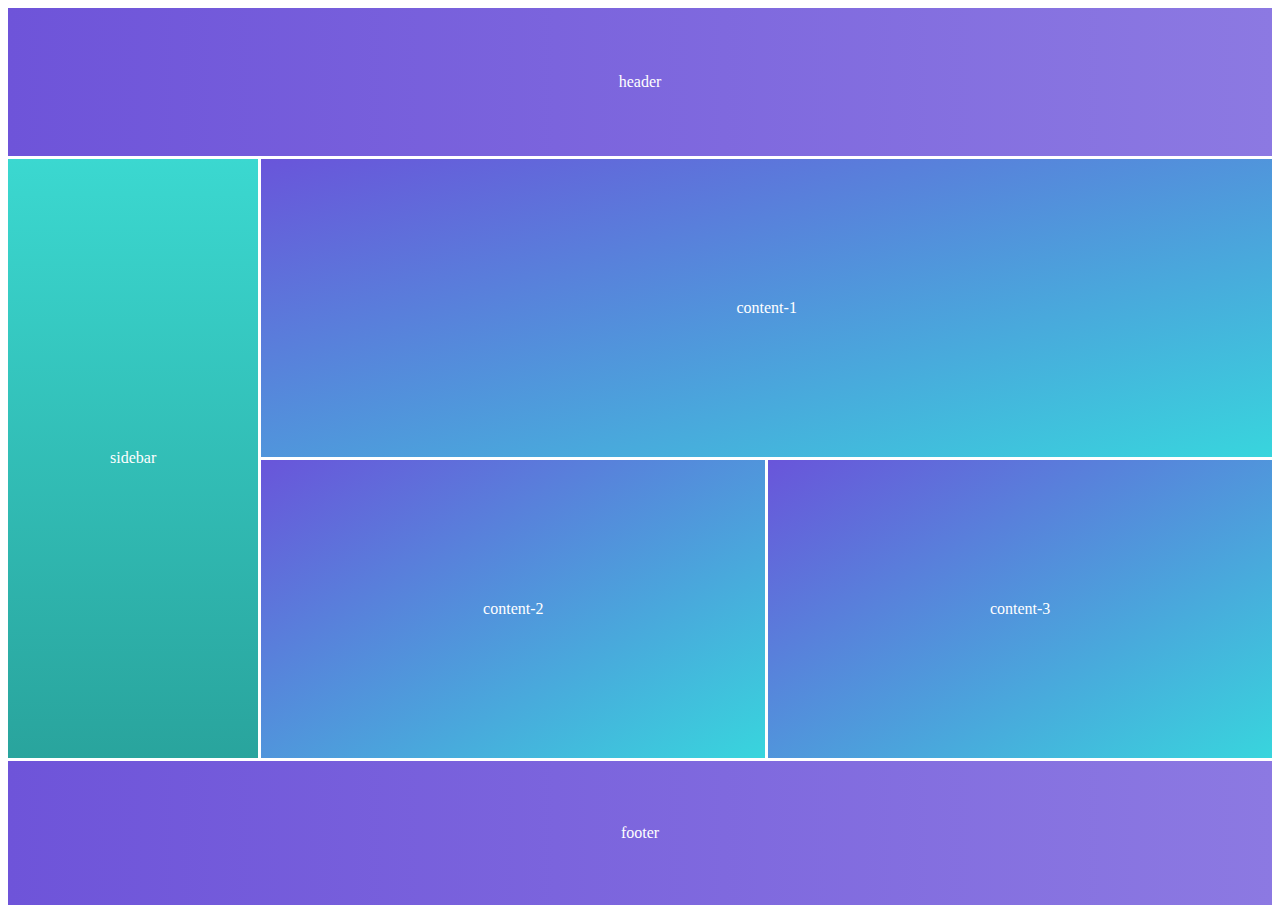
<file: grid-card/index.html>
<!DOCTYPE html>
<html lang="en">
  <head>
    <meta charset="UTF-8" />
    <meta http-equiv="X-UA-Compatible" content="IE=edge" />
    <meta name="viewport" content="width=device-width, initial-scale=1.0" />
    <link rel="stylesheet" href="grid.css" />
    <title>grid layout</title>
  </head>
  <body>
    <div class="container">
      <div class="header">header</div>
      <div class="sidebar">sidebar</div>
      <div class="content1">content-1</div>
      <div class="content2">content-2</div>
      <div class="content3">content-3</div>
      <div class="footer">footer</div>
    </div>
  </body>
</html>
</file>
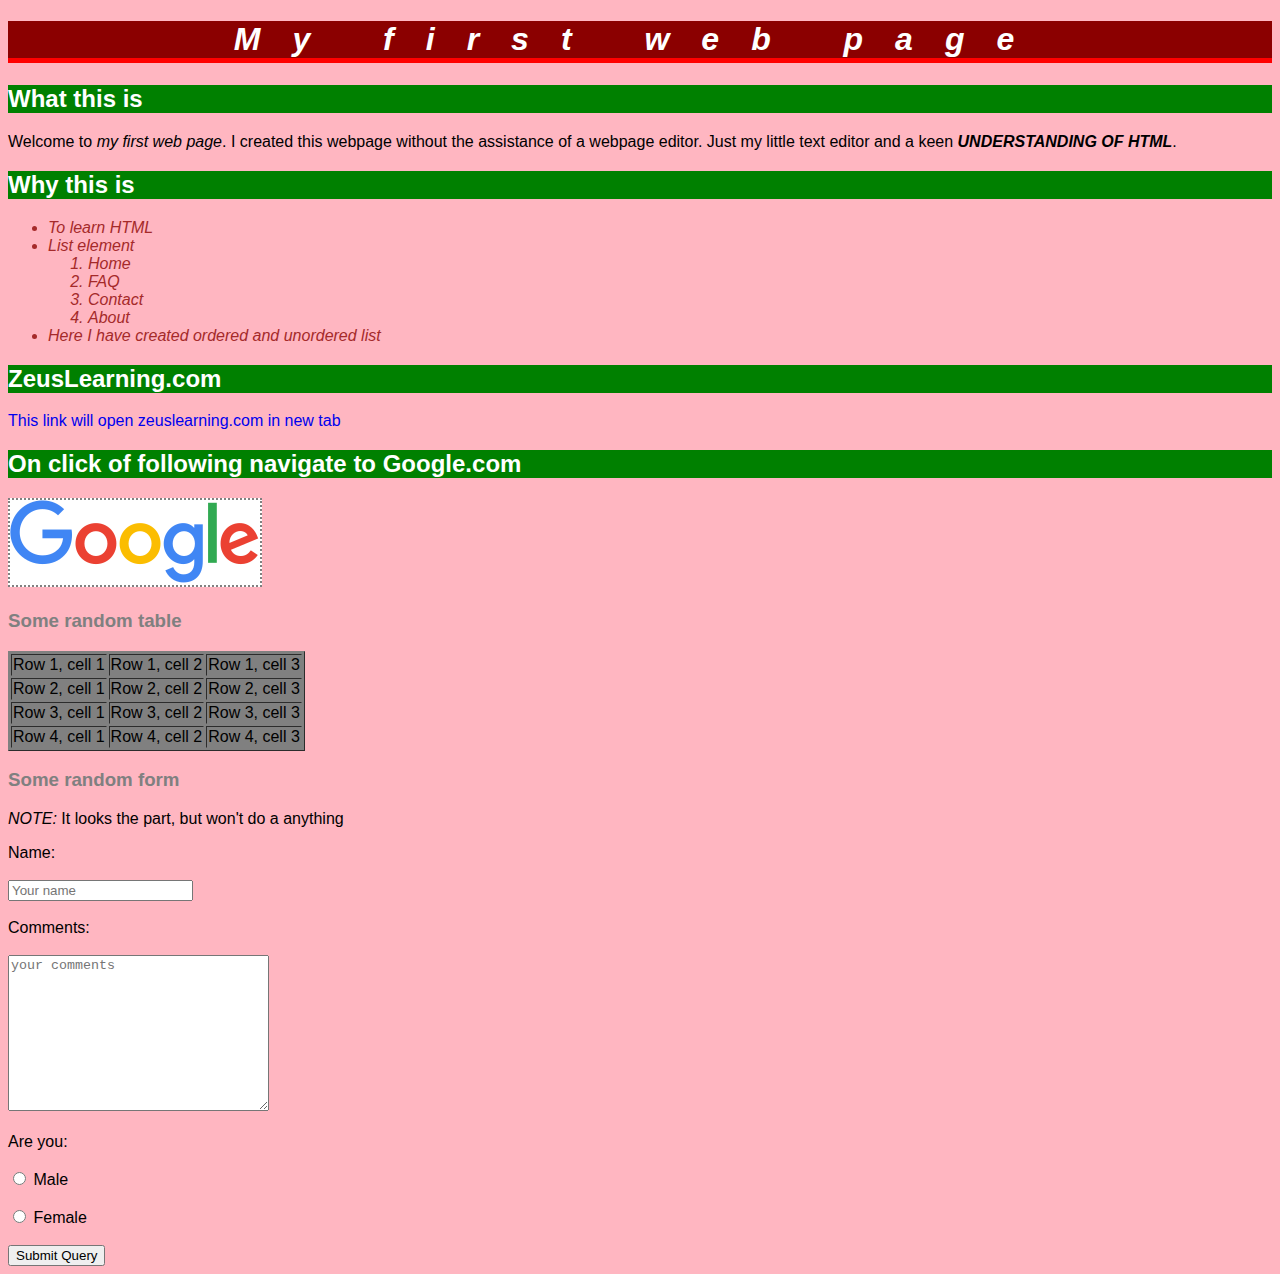
<file: pre-training-work/index.html>
<!DOCTYPE html>
<html lang="en">
  <head>
    <meta charset="UTF-8" />
    <meta http-equiv="X-UA-Compatible" content="IE=edge" />
    <meta name="viewport" content="width=device-width, initial-scale=1.0" />
    <link rel="stylesheet" href="index.css" />
    <title>My first web page</title>
  </head>
  <body>
    <h1>My first web page</h1>
    <h2>What this is</h2>
    <p>
      Welcome to <em>my first web page</em>. I created this webpage without the
      assistance of a webpage editor. Just my little text editor and a keen
      <em><strong>UNDERSTANDING OF HTML</strong></em
      >.
    </p>
    <h2>Why this is</h2>
    <ul>
      <li>To learn HTML</li>
      <li>
        List element
        <ol>
          <li>Home</li>
          <li>FAQ</li>
          <li>Contact</li>
          <li>About</li>
        </ol>
      </li>
      <li>Here I have created ordered and unordered list</li>
    </ul>
    <h2>ZeusLearning.com</h2>
    <a href="https://www.zeuslearning.com/" target="_blank"
      >This link will open zeuslearning.com in new tab</a
    >
    <h2>On click of following navigate to Google.com</h2>
    <a href="https://www.google.com" target="_blank"
      ><img src="Google_2015_logo.svg.png" alt="google's logo"
    /></a>
    <h3>Some random table</h3>
    <table border="1px">
      <tr>
        <td>Row 1, cell 1</td>
        <td>Row 1, cell 2</td>
        <td>Row 1, cell 3</td>
      </tr>
      <tr>
        <td>Row 2, cell 1</td>
        <td>Row 2, cell 2</td>
        <td>Row 2, cell 3</td>
      </tr>
      <tr>
        <td>Row 3, cell 1</td>
        <td>Row 3, cell 2</td>
        <td>Row 3, cell 3</td>
      </tr>
      <tr>
        <td>Row 4, cell 1</td>
        <td>Row 4, cell 2</td>
        <td>Row 4, cell 3</td>
      </tr>
    </table>
    <h3>Some random form</h3>
    <p><em>NOTE:</em> It looks the part, but won't do a anything</p>
    <label> Name: </label><br /><br />
    <input type="text" placeholder="Your name" /><br /><br />
    <label> Comments:</label><br /><br />
    <textarea cols="30" rows="10" placeholder="your comments"></textarea
    ><br /><br />
    <label>Are you:</label><br /><br />
    <input type="radio" />
    <label>Male</label><br /><br />
    <input type="radio" />
    <label>Female</label><br /><br />
    <button>Submit Query</button>
  </body>
</html>
</file>
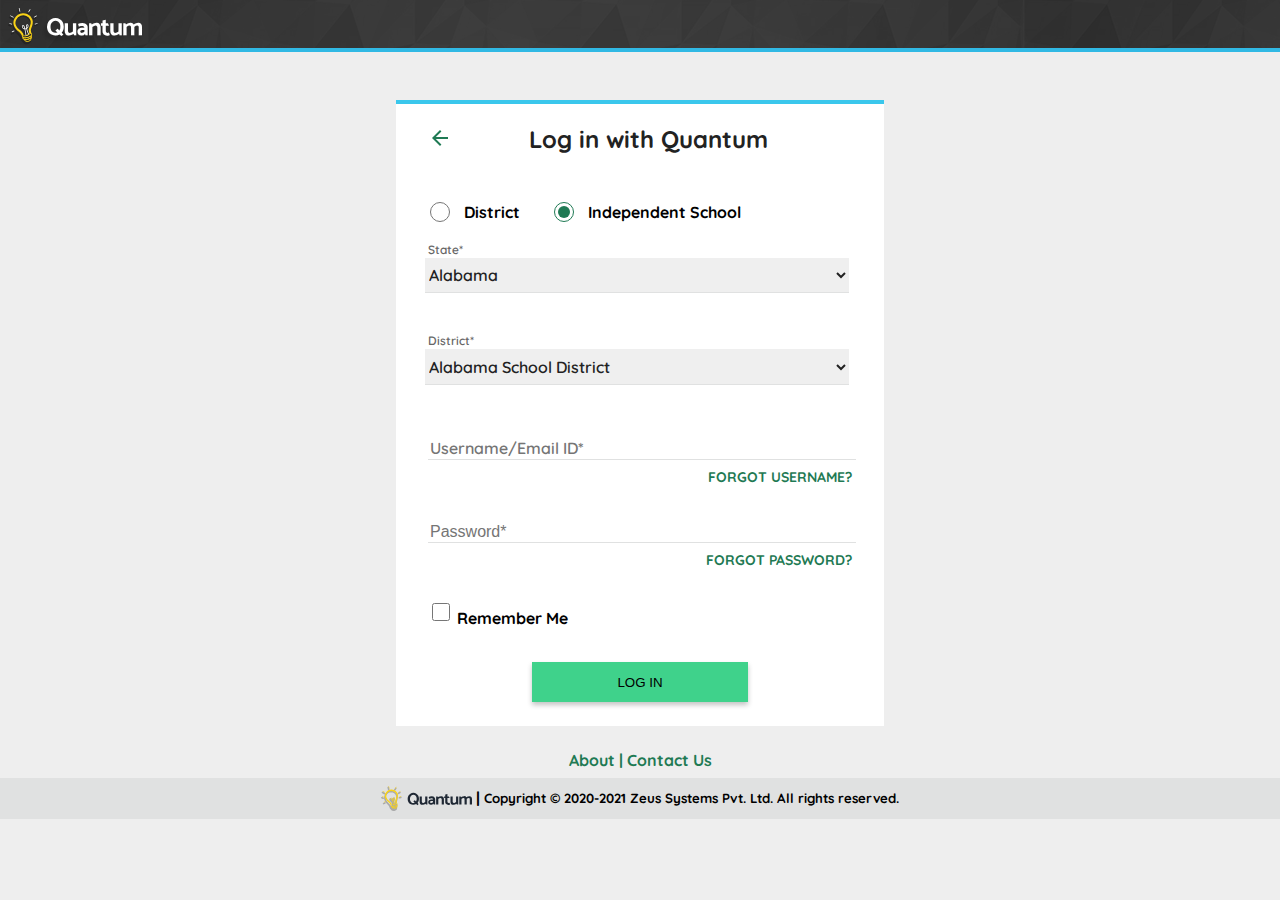
<file: login.html>
<!DOCTYPE html>
<html lang="en">
  <head>
    <!-- Meta Tags -->
    <meta charset="UTF-8" />
    <meta http-equiv="X-UA-Compatible" content="IE=edge" />
    <meta name="viewport" content="width=device-width, initial-scale=1.0" />

    <!-- CSS Files Links -->
    <link rel="stylesheet" href="login.css" />

    <!-- Title -->
    <title>Quantum Login</title>
  </head>
  <body>
    <header>
      <div class="header">
        <img class="logo_header" src="./Assets/logo used in header.svg" />
      </div>
    </header>

    <main>
      <div class="card">
        <div class="container">
          <div class="card_header">
            <a href=""><img src="/Assets/back.svg" /></a>
            <p class="card_heading">Log in with Quantum</p>
          </div>
          <form>
            <div class="card_body">
              <div class="radio_group">
                <div class="radio_element">
                  <input
                    type="radio"
                    id="district-school"
                    value="District"
                    name="radio"
                    checked
                  />
                  <p>&nbsp;District</p>
                </div>
                <div class="radio_element">
                  <input
                    type="radio"
                    id="Independent School"
                    value="Independent School"
                    name="radio"
                    checked
                  />
                  <p>&nbsp;Independent School</p>
                </div>
              </div>
            </div>
            <div class="drop-down">
              <label class="text-muted">State*</label>
              <select id="State" name="State" required>
                <option value="1">Alabama</option>
                <option value="2">2</option>
                <option value="3">3</option>
                <option value="4">4</option>
              </select>
              <label class="text-muted">District*</label>
              <select id="district" name="District" required>
                <option value="1">Alabama School District</option>
                <option value="2">2</option>
                <option value="3">3</option>
                <option value="4">4</option>
              </select>
            </div>
            <div class="Text_input">
              <input
                type="text"
                id="name"
                name="name"
                placeholder="Username/Email ID*"
                required
              /><br />
              <a href="" class="forgot_option">FORGOT USERNAME?</a>
            </div>
            <div class="Text_input">
              <input
                type="password"
                id="password"
                name="password"
                placeholder="Password*"
                required
              /><br />
              <a href="" class="forgot_option">FORGOT PASSWORD?</a>
            </div>
            <div class="Remember_ME">
              <input
                type="checkbox"
                id="Remember_ME"
                name="Remember_ME"
                value="Remember_ME"
              />
              <label for="Remember_text">Remember Me</label><br />
            </div>
          </form>
        </div>
        <button type="submit" class="cta">LOG IN</button>
      </div>
    </main>

    <footer>
      <div class="upper_footer">
        <a>About </a>
        <span>&nbsp;|&nbsp;</span>
        <a> Contact Us</a>
      </div>
      <div class="lower_footer">
        <img src="/Assets/logo used in footer.svg" />
        <div class="text-muted">&nbsp;|&nbsp;</div>
        <small>
          Copyright © 2020-2021 <b>Zeus Systems Pvt. Ltd.</b> All rights
          reserved.</small
        >
      </div>
    </footer>

    <noscript>Your browser don't support JavaScript!</noscript>
  </body>
</html>
</file>
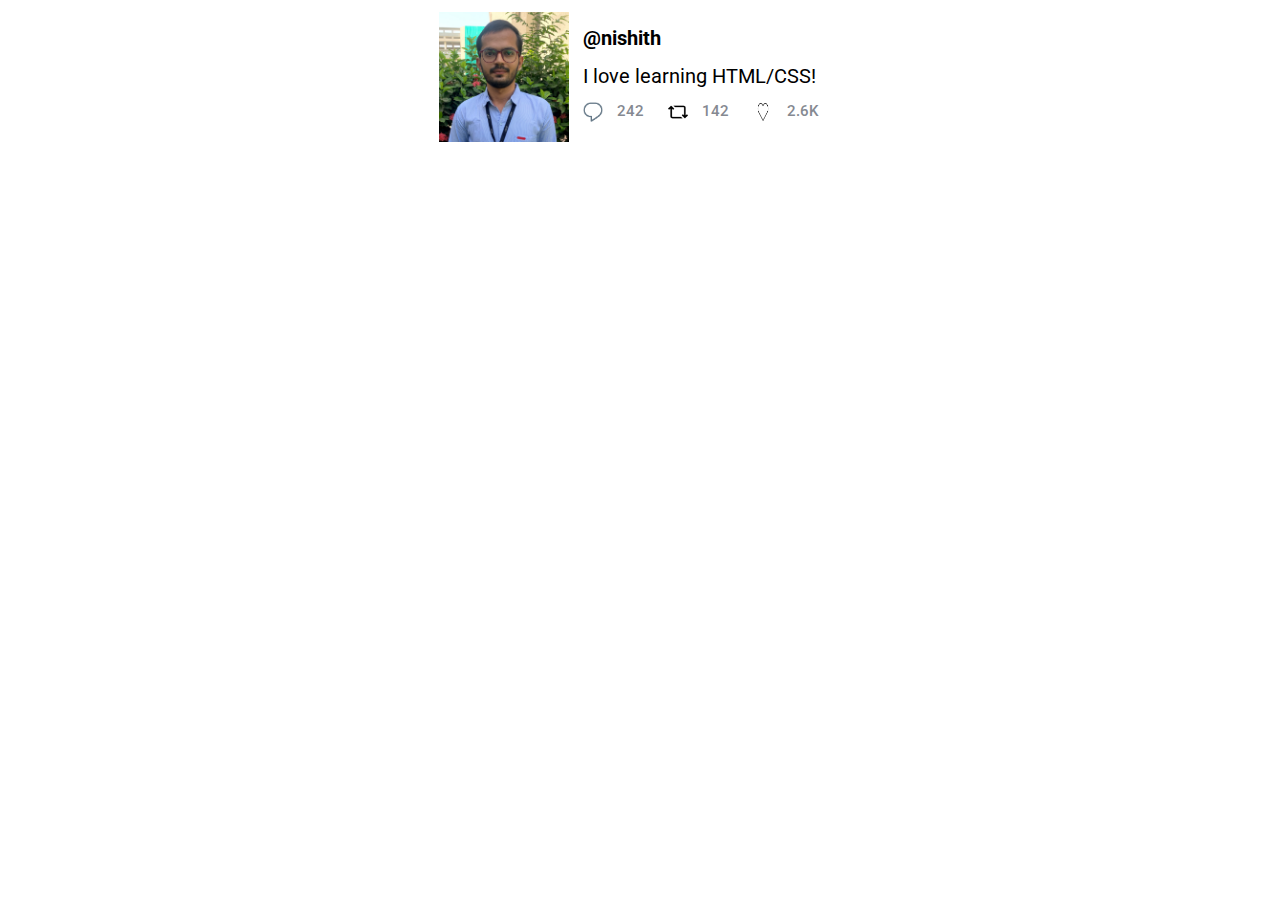
<file: tweet-card/tweet-design.html>
<!DOCTYPE html>
<html lang="en">
  <head>
    <meta charset="UTF-8" />
    <meta http-equiv="X-UA-Compatible" content="IE=edge" />
    <meta name="viewport" content="width=device-width, initial-scale=1.0" />
    <link rel="stylesheet" href="tweet-design.css" />
    <link rel="preconnect" href="https://fonts.googleapis.com" />
    <link rel="preconnect" href="https://fonts.gstatic.com" crossorigin />
    <link
      href="https://fonts.googleapis.com/css2?family=Roboto:wght@400;500;700&display=swap"
      rel="stylesheet"
    />
    <title>Tweet design</title>
  </head>
  <body>
    <div class="container">
      <img src="IMG_4152.jpg" alt="nishith's profile image" />
      <div>
        <h2>@nishith</h2>
        <p>I love learning HTML/CSS!</p>
        <div class="counts">
          <img src="Twitter_Reply.png" alt="reply icon" />
          <p>242</p>
          <img src="retweet.png" alt="retweet icon" />
          <p>142</p>
          <img src="pngwing.com.png" alt="like icon" />
          <p>2.6K</p>
        </div>
      </div>
    </div>
  </body>
</html>
</file>
<file: grid-card/grid.css>
html,body{
    height: 100%;
    color: #fff;
}

.container{
    height: 100%;
    display: grid;
    grid-template-columns: repeat(5,1fr);
    gap: 3px;
    grid-template-rows: repeat(6,1fr);
}

.container > div{
    display: flex;
    justify-content: center;
    align-items: center;
    font-size: 1em;
}

.header{
    grid-column: 1 / -1;
    background: linear-gradient(to right,#6e54d9,#8c79e2);
}

.footer{
    grid-column: 1 / -1;
    background-color: rgb(157, 85, 224);
    background: linear-gradient(to right,#6e54d9,#8c79e2);
    margin-bottom: 3px;
}

.sidebar{
    grid-row: 2 / -2;
    background-color: rgb(89, 172, 228);
    background: linear-gradient(to bottom,#3bd8d0,#29a49d);
}

.content1{
    grid-column: 2/-1;
    grid-row: 2/4;
    background: linear-gradient(to bottom right, #6955da,#38d5dd);
}
.content2{
    grid-column: 2/-3;
    grid-row: 4/6;
    background: linear-gradient(to bottom right, #6955da,#38d5dd);
}
.content3{
    grid-column: -3/-1;
    grid-row: 4/6;
    background: linear-gradient(to bottom right,#6955da,#38d5dd);
}
</file>
<file: pre-training-work/index.css>
body{
    background-color: lightpink;
    font-family: 'Segoe UI', Tahoma, Geneva, Verdana, sans-serif;
}
h1{
    background-color: darkred;
    border-bottom: 5px solid red;
    letter-spacing: 1em;
    font-style: italic;
    text-align: center;
    color: #fff;
}
h2{
    color: #fff;
    background-color: green;
}
ul{
    color: brown;
    font-style: italic;
}
a{
    text-decoration: none;
}
h3{
    color: gray;
}
table{
    background-color: grey;
}
img{
    border: 2px dotted grey;
    background-color: #fff;
}
</file>
<file: login.css>
@charset "UTF-8";
@font-face {
  font-family: "Quicksand";
  src: url("Assets/Quicksand font 1/static/Quicksand-Bold.ttf") format("truetype");
  font-weight: bold;
}
@font-face {
  font-family: "Quicksand";
  src: url("Assets/Quicksand font 1/static/Quicksand-Light.ttf") format("truetype");
  font-weight: light;
}
@font-face {
  font-family: "Quicksand";
  src: url("Assets/Quicksand font 1/static/Quicksand-Medium.ttf") format("truetype");
  font-weight: medium;
}
@font-face {
  font-family: "Quicksand";
  src: url("Assets/Quicksand font 1/static/Quicksand-Regular.ttf") format("truetype");
  font-weight: normal;
}
@font-face {
  font-family: "Quicksand";
  src: url("Assets/Quicksand font 1/static/Quicksand-SemiBold.ttf") format("truetype");
  font-weight:  600;
}
header {
  background: url("/Assets/header pattern image.png");
  background-blend-mode: multiply;
  background-color: #666666;
  height: 2.969rem;
  width: 100%;
  border-bottom: 0.25rem solid #31b9e4;
}
header .logo_header {
  padding: 0.5rem;
}

body {
  margin: 0;
  background-color: #eeeeee;
  width: 100%;
  font-family: Quicksand;
  font-weight: bold;
  font-size: 1rem;
  accent-color: #1f7a54;
}
body main {
  display: flex;
  justify-content: center;
}
body main .card {
  background: #ffffff;
  border-top: 0.25rem solid #3ac7ec;
  opacity: 1;
  margin: 3rem auto 1.5rem;
  max-width: 30.5rem;
}
body main .card .container {
  padding: 0 2rem;
}
body main .card .container .card_header {
  padding-top: 1.25rem;
  display: flex;
  justify-content: center;
  align-items: center;
}
body main .card .container .card_header p {
  font-family: Quicksand;
  font: normal normal medium 1.5rem Quicksand;
  font-weight: medium;
  letter-spacing: 0;
  font-size: 1.5rem;
  color: #222222;
  opacity: 1;
  margin: 0 auto;
}
body main .card .container .card_header a {
  width: 1.063rem;
  height: 1.625rem;
  color: #1f7a54;
  background: transparent;
  border: none;
  cursor: pointer;
}
body main .card .container .card_body {
  display: flex;
  flex-direction: column;
}
body main .card .container .card_body .drop-down {
  display: flex;
  flex-direction: column;
  width: 100%;
}
body main .card .container .card_body .drop-down label {
  margin: 1.563rem 0 0.313rem 0;
}
body main .text-muted {
  text-align: left;
  letter-spacing: 0;
  color: #666666;
  opacity: 1;
  font-weight: normal;
  font-size: 0.75rem;
}
body main .radio_group {
  display: flex;
  flex-direction: row;
  margin-top: 2rem;
}
body main .radio_element {
  display: flex;
  align-items: center;
  flex-direction: row;
  margin-right: 2rem;
}
body main .radio_element input {
  margin-right: 0.5rem;
}

input[type=text] {
  border: none;
  border-bottom: 0.063rem solid #e0e1e1;
  width: 100%;
  font-size: 1rem;
  font-weight: medium;
  font-family: Quicksand;
  margin-top: 1rem;
}

input[type=password] {
  border: none;
  border-bottom: 0.063rem solid #e0e1e1;
  width: 100%;
  margin-top: 3.5rem;
  font-size: 1rem;
  font-weight: medium;
  margin-top: 2.25rem;
}

input[type=checkbox] {
  height: 1.5rem;
  width: 1.125rem;
}

input[type=radio] {
  width: 1.5rem;
  height: 1.25rem;
  margin: 0 0.5rem 0 0;
}

select {
  border: none;
  border-bottom: 0.063rem solid #e0e1e1;
  text-align: left;
  font-family: Quicksand;
  letter-spacing: 0px;
  color: #222222;
  width: 100%;
  margin: 0 0 0 -0.2rem;
  font-size: 1rem;
  font-weight: medium;
  padding: 0.4rem 0;
  margin-bottom: 2.25rem;
}

.forgot_option {
  float: right;
  color: #1f7a54;
  font-weight: medium;
  font-size: 0.875rem;
  text-decoration: none;
  margin-top: 0.5rem;
  cursor: pointer;
}

.Remember_ME {
  margin-top: 3.375rem;
  align-items: center;
  font-size: 1rem;
  font-weight: normal normal medium;
  letter-spacing: 0;
}

.cta {
  display: flex;
  align-items: center;
  justify-content: center;
  width: 13.5rem;
  height: 2.5rem;
  font-weight: medium;
  border: none;
  background: #3fd28b;
  box-shadow: 0 0.188rem 0.313rem rgba(0, 0, 0, 0.2392156863);
  opacity: 1;
  margin: 2.125rem 8.5rem 1.5rem 8.5rem;
  cursor: pointer;
}

footer {
  width: 100%;
  bottom: 0;
}
footer .lower_footer {
  background-color: #e0e1e1;
  display: flex;
  align-items: center;
  justify-content: center;
  padding: 0.5rem 0;
}
footer .upper_footer {
  display: flex;
  justify-content: center;
  align-items: center;
  margin-bottom: 0.5rem;
  color: #1f7a54;
  font-weight: 600;
}/*# sourceMappingURL=login.css.map */
</file>
<file: tweet-card/tweet-design.css>
body{
    display: flex;
    justify-content: center;
}

.container{
    display: flex;
    font-family: 'Roboto', sans-serif;
    padding: 4px;
}
h2{
    font-size: 20px;
    font-weight: 700;
    color: #000;
    margin: 14px 0px;
}
p{
    font-size: 20px;
    font-weight: 400;
    margin: 14px 0px;
    color: #000;
}
img{
    width: 130px;
    height: 130px;
    margin-right: 14px;
}

.counts > img{
    width: 20px;
    height: 20px;
}

.counts > p{
    margin: 0px 24px 0px 0px;
    font-size: 15px;
    font-weight: 500;
    color: #858991;
}

.counts{
    display: flex;
}
</file>
